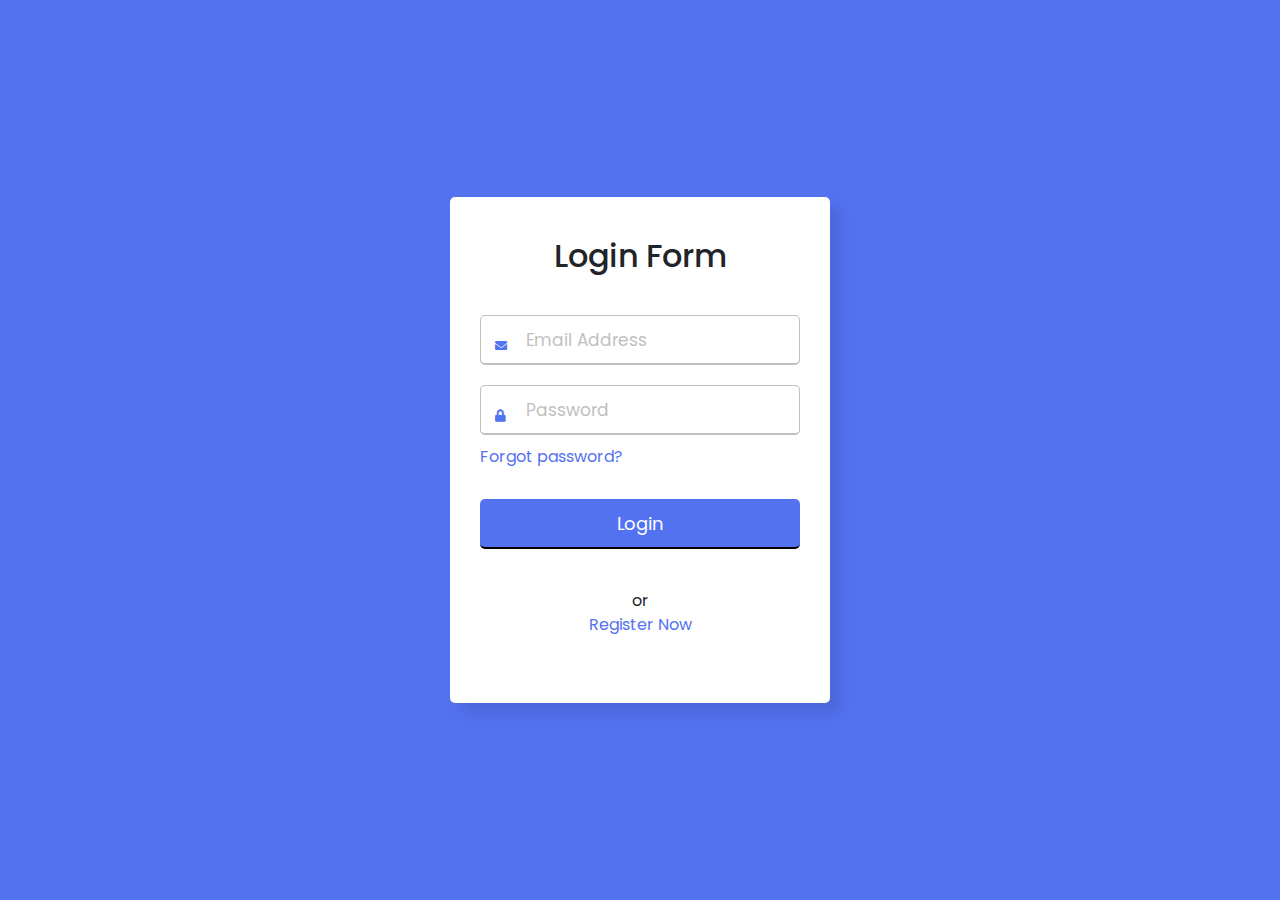
<file: index.html>
<!DOCTYPE html>
<html lang="en">
<head>
    <meta charset="UTF-8">
    <meta name="viewport" content="width=device-width, initial-scale=1.0">
    <link rel="stylesheet" href="https://cdn.jsdelivr.net/npm/bootstrap@4.0.0/dist/css/bootstrap.min.css" integrity="sha384-Gn5384xqQ1aoWXA+058RXPxPg6fy4IWvTNh0E263XmFcJlSAwiGgFAW/dAiS6JXm" crossorigin="anonymous">
    <link rel="stylesheet" href="https://cdnjs.cloudflare.com/ajax/libs/font-awesome/5.15.3/css/all.min.css"/>
    <link rel="stylesheet" href="./assets/css/style.css">
    <title>Document</title>
</head>
<body>

  <main>
    <div class="loginPage">
      <h2>Login Form</h2>
      <form id="loginForm">
        <div class="field email">
          <div class="input-area">
            <input type="email" id="email" placeholder="Email Address">
            <i class="icon fas fa-envelope"></i>
          </div>
          <div class="error error-txt" id="emailError" style="display: none; color: red;">Email can't be blank</div>
        </div>
        <div class="field password">
          <div class="input-area">
            <input type="password" id="password" placeholder="Password">
            <i class="icon fas fa-lock"></i>
          </div>
          <div class="error error-txt" id="passError" style="display: none; color: red;">Password can't be blank</div>
        </div>
        <div class="pass-txt"><a href="#">Forgot password?</a></div>
        <input type="submit" value="Login">
      </form>
      
    
      
      <div class="sign-txt"> or
        <p><a href="./register.html">Register Now</a></p>
      </div>
    </div>
  </main>
  
 
     <script src="https://code.jquery.com/jquery-3.2.1.slim.min.js" integrity="sha384-KJ3o2DKtIkvYIK3UENzmM7KCkRr/rE9/Qpg6aAZGJwFDMVNA/GpGFF93hXpG5KkN" crossorigin="anonymous"></script>
     <script src="https://cdn.jsdelivr.net/npm/popper.js@1.12.9/dist/umd/popper.min.js" integrity="sha384-ApNbgh9B+Y1QKtv3Rn7W3mgPxhU9K/ScQsAP7hUibX39j7fakFPskvXusvfa0b4Q" crossorigin="anonymous"></script>
     <script src="https://cdn.jsdelivr.net/npm/bootstrap@4.0.0/dist/js/bootstrap.min.js" integrity="sha384-JZR6Spejh4U02d8jOt6vLEHfe/JQGiRRSQQxSfFWpi1MquVdAyjUar5+76PVCmYl" crossorigin="anonymous"></script>
     <script src="./assets/js/app.js"></script>
</body>
</html>
</file>
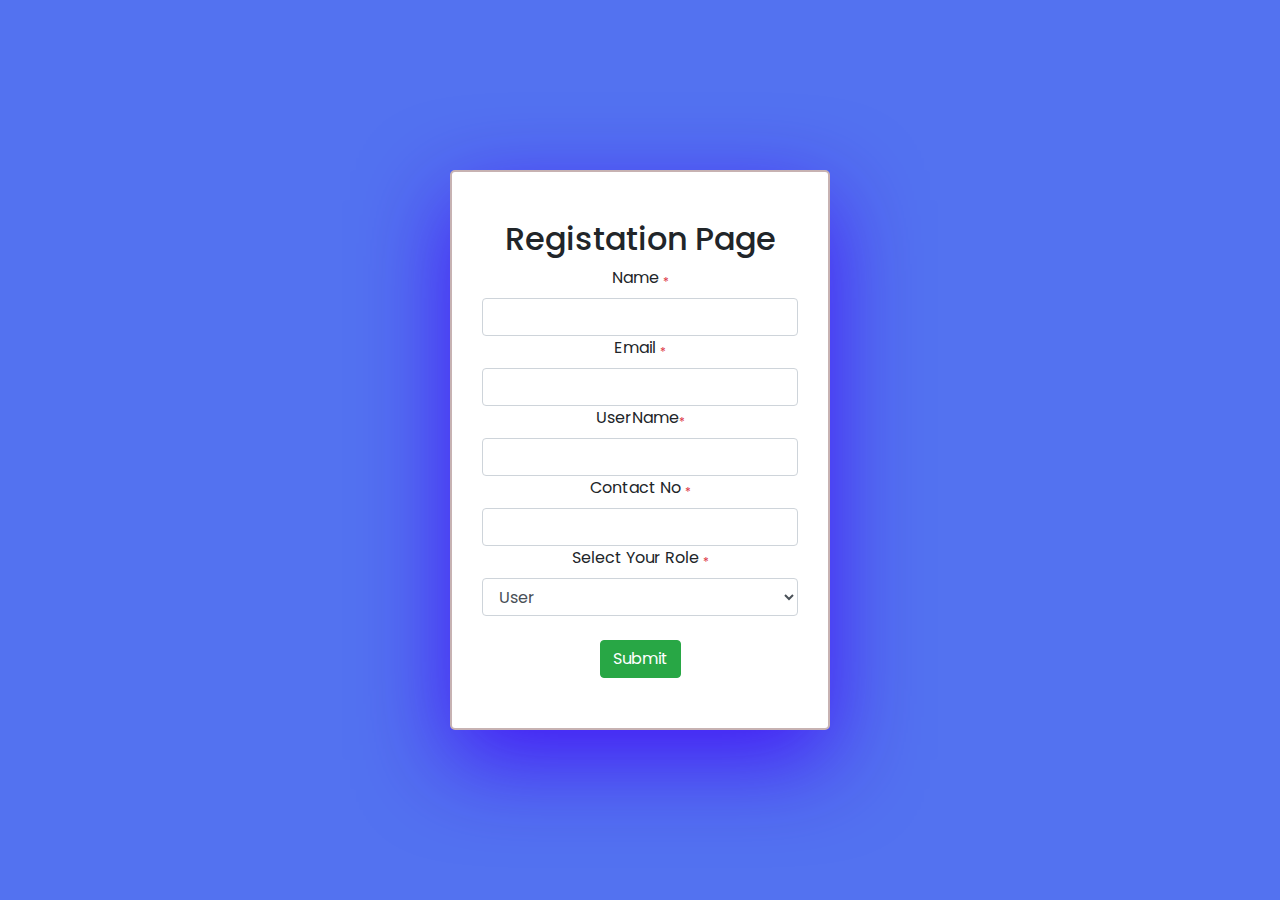
<file: register.html>
<!DOCTYPE html>
<html lang="en">
<head>
    <meta charset="UTF-8">
    <meta name="viewport" content="width=device-width, initial-scale=1.0">
    <link rel="stylesheet" href="https://cdn.jsdelivr.net/npm/bootstrap@4.0.0/dist/css/bootstrap.min.css" integrity="sha384-Gn5384xqQ1aoWXA+058RXPxPg6fy4IWvTNh0E263XmFcJlSAwiGgFAW/dAiS6JXm" crossorigin="anonymous">
    <link rel="stylesheet" href="https://cdnjs.cloudflare.com/ajax/libs/font-awesome/5.15.3/css/all.min.css"/>
    <link rel="stylesheet" href="./assets/css/register.css">
    <title>Document</title>
</head>
<body>
    <main>
       <div class="container">
        <div class="row">
            <div class="col-md-8 off-set-md-4">
                <div class="registerPage">
                    <h2 class="text-center mt-2">Registation Page</h2>
                    <form id="registationForm">
                        <div>
                            <label for="name">Name <sub class="text-danger">*</sub></label>
                            <input type="text" id="Fname" class="form-control">
                            <div class="error error-txt" id="fullName" style="display: none; color: red;">Name can't be blank</div>
                            <div class="error error-txt" id="invalidName" style="display: none; color: red;">Name must only contain letters and spaces</div>
                        </div>
                    
                        <div>
                            <label for="email">Email <sub class="text-danger">*</sub></label>
                            <input type="email" id="email" class="form-control">
                            <div class="error error-txt" id="emailError" style="display: none; color: red;">Email can't be blank</div>
                        </div>
                    
                        <div>
                            <label for="username">UserName<sub class="text-danger">*</sub></label>
                            <input type="text" id="username" class="form-control">
                            <div class="error error-txt" id="usernameError" style="display: none; color: red;">Username can't be blank</div>
                            <div class="error error-txt" id="invalidUsername" style="display: none; color: red;">Username must be alphanumeric and may include underscores or dots</div>
                        </div>
                    
                        <div>
                            <label for="mobile">Contact No <sub class="text-danger">*</sub></label>
                            <input type="tel" id="mobile" class="form-control" onchange="PhoneValidation()">
                            <div id="phoneValidationMsg" class="text-danger"></div>
                        </div>
                    
                        <div>
                            <label for="role">Select Your Role <sub class="text-danger">*</sub></label>
                            <select name="Role" id="role" class="form-control">
                                <option value="user">User</option>
                                <option value="admin">Admin</option>
                                <option value="Super Admin">Super Admin</option>
                            </select>
                        </div>
                    
                        <div class="text-center pt-4">
                            <button type="submit" id="btn" class="btn btn-success">Submit</button>
                        </div>
                    </form>
                    
                  
                    
                </div>
            </div>
        </div>
       </div>
    </main>
    <script src="https://code.jquery.com/jquery-3.2.1.slim.min.js" integrity="sha384-KJ3o2DKtIkvYIK3UENzmM7KCkRr/rE9/Qpg6aAZGJwFDMVNA/GpGFF93hXpG5KkN" crossorigin="anonymous"></script>
    <script src="https://cdn.jsdelivr.net/npm/popper.js@1.12.9/dist/umd/popper.min.js" integrity="sha384-ApNbgh9B+Y1QKtv3Rn7W3mgPxhU9K/ScQsAP7hUibX39j7fakFPskvXusvfa0b4Q" crossorigin="anonymous"></script>
    <script src="https://cdn.jsdelivr.net/npm/bootstrap@4.0.0/dist/js/bootstrap.min.js" integrity="sha384-JZR6Spejh4U02d8jOt6vLEHfe/JQGiRRSQQxSfFWpi1MquVdAyjUar5+76PVCmYl" crossorigin="anonymous"></script>
    <script src="./assets/js/register.js"></script>
</body>
</html>
</file>
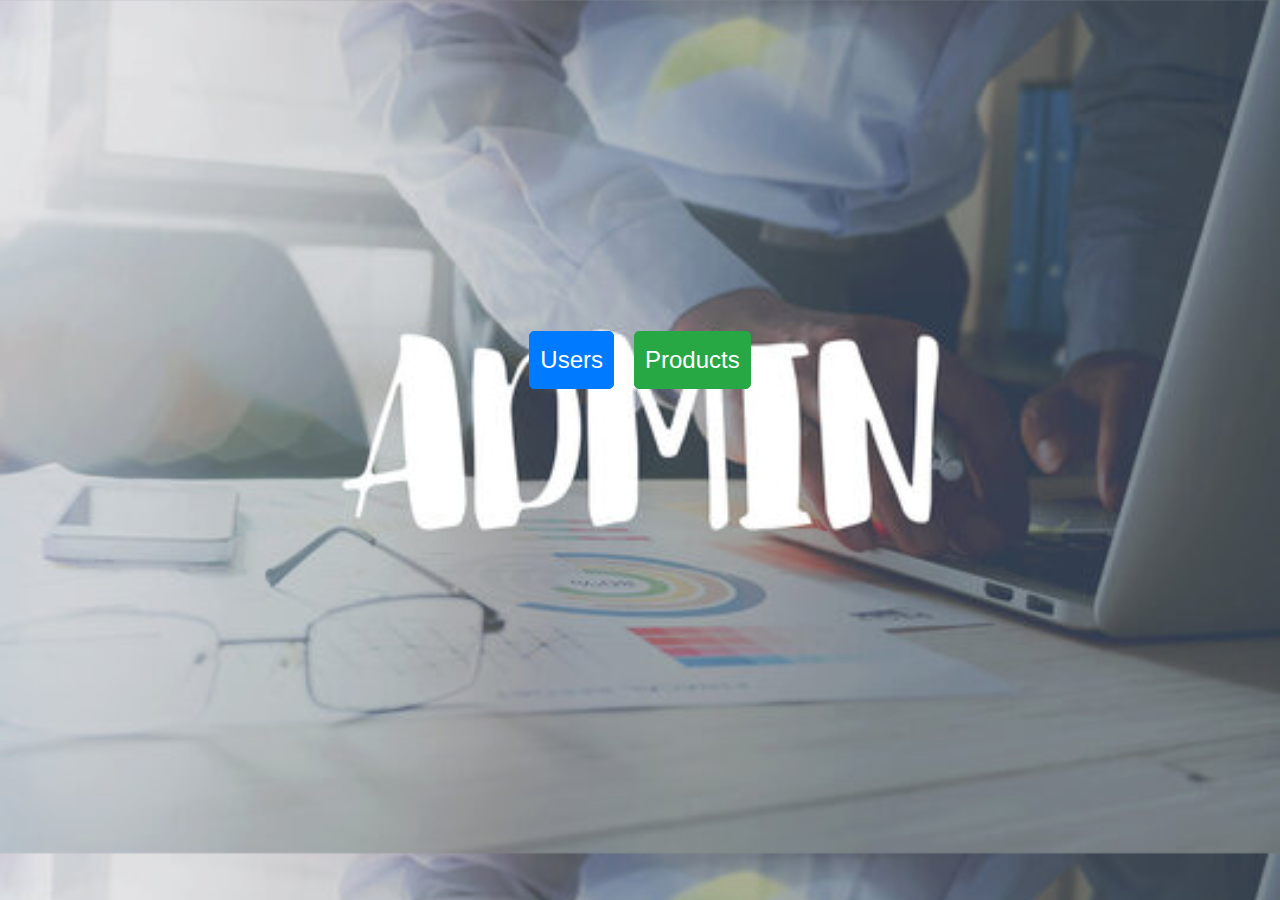
<file: templates/adminview.html>
<!DOCTYPE html>
<html lang="en">
<head>
    <meta charset="UTF-8">
    <meta name="viewport" content="width=device-width, initial-scale=1.0">
    <link rel="stylesheet" href="https://cdn.jsdelivr.net/npm/bootstrap@4.0.0/dist/css/bootstrap.min.css" integrity="sha384-Gn5384xqQ1aoWXA+058RXPxPg6fy4IWvTNh0E263XmFcJlSAwiGgFAW/dAiS6JXm" crossorigin="anonymous">
    <link rel="stylesheet" href="../assets/css/adminview.css">
    <title>Adminview</title>
</head>
<body>
   <div class="Maindiv">
    <button class="btn btn-primary" id="btn1" onclick="location.href='/users'">Users</button>
     <button type="button" class="btn btn-success" id="btn2" onclick="location.href='/products'">Products</button>
   </div>
</body>
</html>
</file>
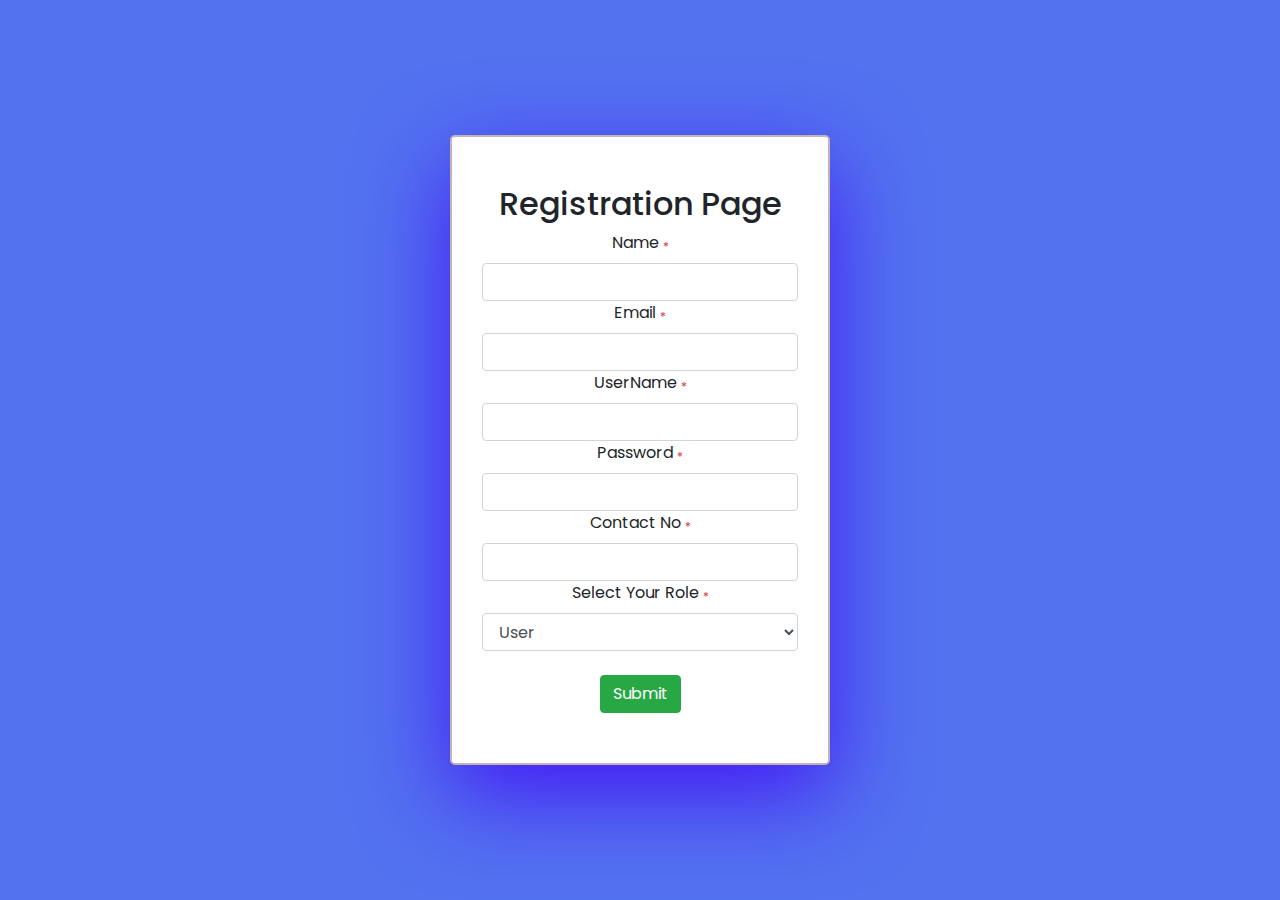
<file: templates/register.html>
<!DOCTYPE html>
<html lang="en">
<head>
    <meta charset="UTF-8">
    <meta name="viewport" content="width=device-width, initial-scale=1.0">
    <link rel="stylesheet" href="https://cdn.jsdelivr.net/npm/bootstrap@4.0.0/dist/css/bootstrap.min.css" integrity="sha384-Gn5384xqQ1aoWXA+058RXPxPg6fy4IWvTNh0E263XmFcJlSAwiGgFAW/dAiS6JXm" crossorigin="anonymous">
    <link rel="stylesheet" href="https://cdnjs.cloudflare.com/ajax/libs/font-awesome/5.15.3/css/all.min.css"/>
    <link rel="stylesheet" href="../assets/css/register.css">
    <title>Registration Page</title>
</head>
 <body>
    <main>
       <div class="container">
        <div class="row">
            <div class="col-md-6 ">
                <div class="registerPage">
                    <h2 class="text-center mt-2">Registration Page</h2>
                    <form action="/register" method="POST" id="registrationForm">
                        <div>
                            <label for="name">Name <sub class="text-danger">*</sub></label>
                            <input type="text" id="uname" name="uname" class="form-control">
                            <div class="error error-txt" id="fullName" style="display: none; color: red;">Name can't be blank</div>
                            <div class="error error-txt" id="invalidName" style="display: none; color: red;">Name must only contain letters and spaces</div>
                        </div>
                    
                        <div>
                            <label for="email">Email <sub class="text-danger">*</sub></label>
                            <input type="email" id="email" name="email" class="form-control">
                            <div class="error error-txt" id="emailError" style="display: none; color: red;">Email can't be blank</div>
                        </div>
                    
                        <div>
                            <label for="username">UserName <sub class="text-danger">*</sub></label>
                            <input type="text" id="username" name="username" class="form-control">
                            <div class="error error-txt" id="usernameError" style="display: none; color: red;">Username can't be blank</div>
                            <div class="error error-txt" id="invalidUsername" style="display: none; color: red;">Username must be alphanumeric and Special Character</div>
                        </div>
                    
                        <div>
                            <label for="password">Password <sub class="text-danger">*</sub></label>
                            <input type="password" id="upassword" name="upassword" class="form-control">
                            <div class="error error-txt" id="passnameError" style="display: none; color: red;">Password can't be blank</div>
                            <div class="error error-txt" id="passUsername" style="display: none; color: red;">Password must be alphanumeric and may include underscores or dots</div>
                        </div>

                        <div>
                            <label for="mobile">Contact No <sub class="text-danger">*</sub></label>
                            <input type="tel" id="mobileno" name="mobileno" class="form-control">
                            <div id="phoneValidationMsg" class="text-danger"></div>
                        </div>
                    
                        <div>
                            <label for="role">Select Your Role <sub class="text-danger">*</sub></label>
                            <select name="urole" id="urole" class="form-control">
                                <option value="user">User</option>
                                <option value="admin">Admin</option>
                                <option value="Super Admin">Super Admin</option>
                            </select>
                        </div>
                    
                        <div class="text-center pt-4">
                            <button type="submit" id="btn" class="btn btn-success">Submit</button>
                        </div>
                    </form>
                </div>
            </div>
        </div>
       </div>
    </main>

    
    <script src="https://code.jquery.com/jquery-3.2.1.slim.min.js" integrity="sha384-KJ3o2DKtIkvYIK3UENzmM7KCkRr/rE9/Qpg6aAZGJwFDMVNA/GpGFF93hXpG5KkN" crossorigin="anonymous"></script>
    <script src="https://cdn.jsdelivr.net/npm/popper.js@1.12.9/dist/umd/popper.min.js" integrity="sha384-ApNbgh9B+Y1QKtv3Rn7W3mgPxhU9K/ScQsAP7hUibX39j7fakFPskvXusvfa0b4Q" crossorigin="anonymous"></script>
    <script src="https://cdn.jsdelivr.net/npm/bootstrap@4.0.0/dist/js/bootstrap.min.js" integrity="sha384-JZR6Spejh4U02d8jOt6vLEHfe/JQGiRRSQQxSfFWpi1MquVdAyjUar5+76PVCmYl" crossorigin="anonymous"></script>
    <script src="../assets/js/register.js"></script>
</body> 
</html>
</file>
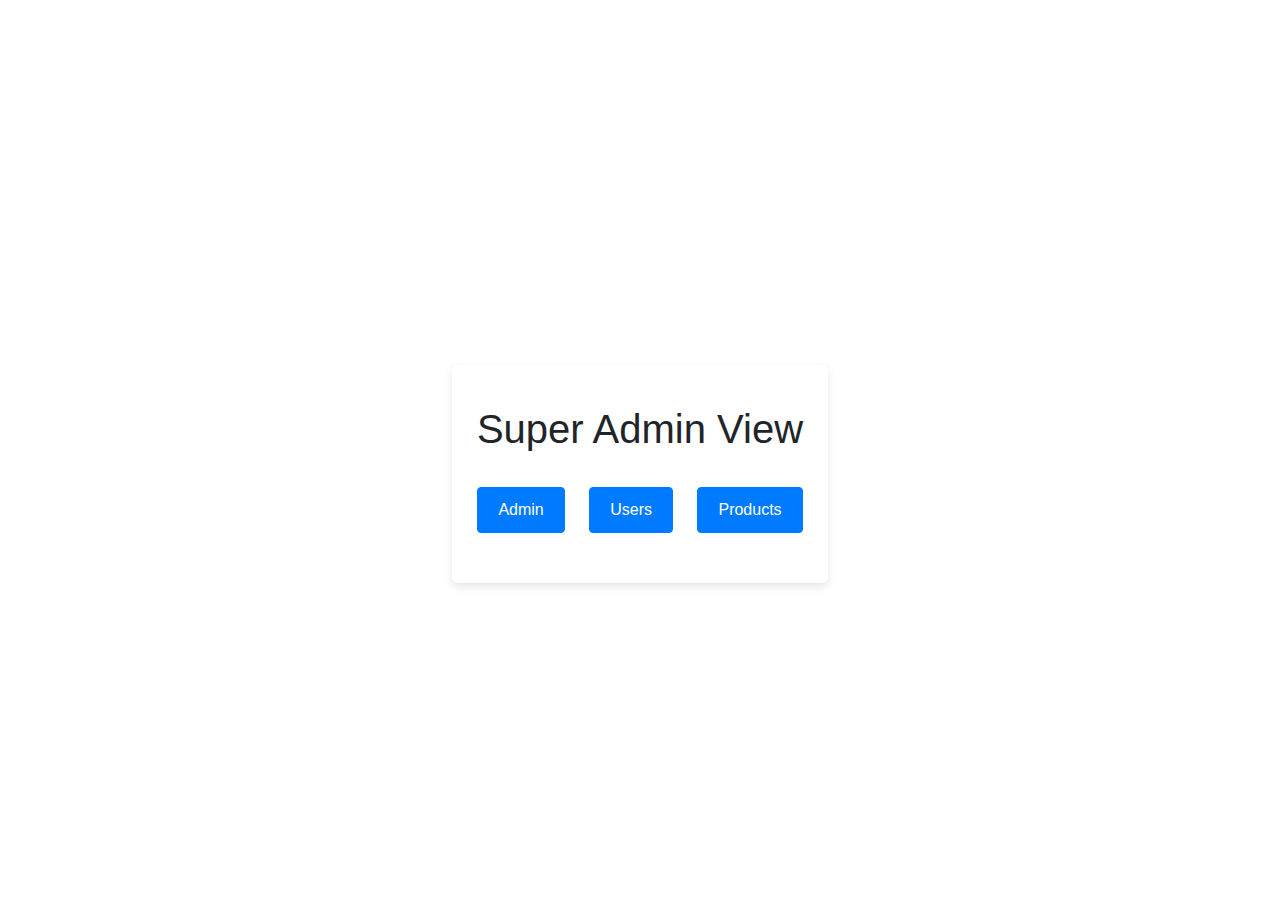
<file: templates/superadminview.html>
<!DOCTYPE html>
<html lang="en">
<head>
    <meta charset="UTF-8">
    <meta name="viewport" content="width=device-width, initial-scale=1.0">
    <link rel="stylesheet" type="text/css" href="../assets/css/superadminview.css">
    <link rel="stylesheet" href="https://cdn.jsdelivr.net/npm/bootstrap@4.0.0/dist/css/bootstrap.min.css" integrity="sha384-Gn5384xqQ1aoWXA+058RXPxPg6fy4IWvTNh0E263XmFcJlSAwiGgFAW/dAiS6JXm" crossorigin="anonymous">
    <link rel="stylesheet" href="https://cdnjs.cloudflare.com/ajax/libs/font-awesome/5.15.3/css/all.min.css"/>
    <title>Super Admin View</title>
</head>
<body>
    <main>
        <div class="container text-center mt-5">
            <h1>Super Admin View</h1>
            <div class="buttons mt-4">
                <button class="btn btn-primary" onclick="location.href='/admin'">Admin</button>
                <button class="btn btn-primary" onclick="location.href='/users'">Users</button>
                <button class="btn btn-primary" onclick="location.href='/product'">Products</button>

            </div>
        </div>
    </main>
</body>
</html>
</file>
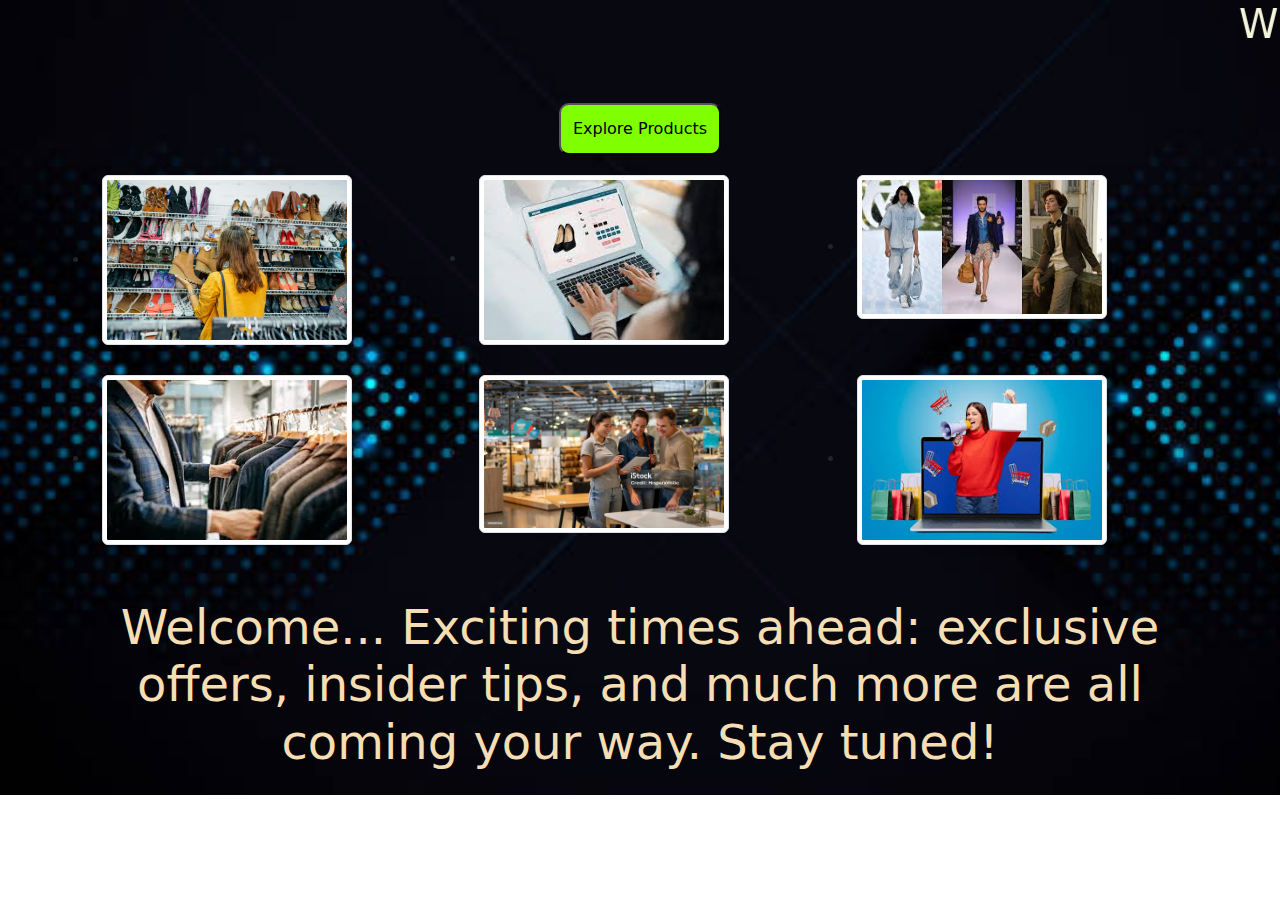
<file: templates/userview.html>
<!DOCTYPE html>
<html lang="en">
<head>
    <meta charset="UTF-8">
    <meta name="viewport" content="width=device-width, initial-scale=1.0">
    <title>userview</title>
    <link href="https://cdn.jsdelivr.net/npm/bootstrap@5.3.3/dist/css/bootstrap.min.css" rel="stylesheet" integrity="sha384-QWTKZyjpPEjISv5WaRU9OFeRpok6YctnYmDr5pNlyT2bRjXh0JMhjY6hW+ALEwIH" crossorigin="anonymous">    <link rel="Stylesheet" href="../assets/css/userview.css">
</head>
<body>
   <marquee> <h1>Welcome User</h1></marquee>
    <center>
        <button onclick="location.href='/buyproduct'">Explore Products </button>
    </center>
   <div class="container">
    <ul class="row">
       
        <li class="col-4"><img src="../assets/css/shoes.jpg" class="img-thumbnail" height="240" width="250"></li>
        <li class="col-4"><img src="../assets/css/images.jpg"class="img-thumbnail" height="240" width="250"></li>
        <li class="col-4"><img src="../assets/css/images (1).jpg" class="img-thumbnail"height="240" width="250"></li>
        
        <li class="col-4"><img src="../assets/css/menswear.jpg"class="img-thumbnail" height="240" width="250"></li>
        <li class="col-4"><img src="../assets/css/istockphoto-1181690920-1024x1024.jpg" class="img-thumbnail"height="240" width="250"></li>
        <li class="col-4"><img src="../assets/css/download (1).jpg"class="img-thumbnail" height="240" width="250"></li>
       
    </ul>
    <div class="my-4 text-center">

        <h2 class="display-5">Welcome...

            Exciting times ahead: exclusive offers, insider tips, and much more are all coming your way.
            
            Stay tuned! </h2>
    </div>

    </div>
   
    
</body>
</html>
</file>
<file: assets/css/style.css>
@import url('https://fonts.googleapis.com/css2?family=Poppins:wght@400;500;600&display=swap');
*{
  margin: 0;
  padding: 0;
  box-sizing: border-box;
  font-family: "Poppins", sans-serif;
}
body{
  width: 100%;
  height: 100vh;
  display: flex;
  align-items: center;
  justify-content: center;
  background: #5372F0;
}
::selection{
  color: #fff;
  background: #5372F0;
}
.loginPage{
  width: 380px;
  padding: 40px 30px 50px 30px;
  background: #fff;
  border-radius: 5px;
  text-align: center;
  box-shadow: 10px 10px 15px rgba(0,0,0,0.1);
}
.loginPage header{
  font-size: 35px;
  font-weight: 600;
}
.loginPage form{
  margin: 40px 0;
}
form .field{
  width: 100%;
  margin-bottom: 20px;
}
form .field.shake{
  animation: shake 0.3s ease-in-out;
}
@keyframes shake {
  0%, 100%{
    margin-left: 0px;
  }
  20%, 80%{
    margin-left: -12px;
  }
  40%, 60%{
    margin-left: 12px;
  }
}
form .field .input-area{
  height: 50px;
  width: 100%;
  position: relative;
}
form input{
  width: 100%;
  height: 100%;
  outline: none;
  padding: 0 45px;
  font-size: 18px;
  background: none;
  border-radius: 5px;
  border: 1px solid #bfbfbf;
  border-bottom-width: 2px;
}
form .field input:focus,
form .field.valid input{
  border-color: #5372F0;
}

.field .input-area i{
  position: absolute;
  top: 50%;
  font-size: 12px;
 color:#5372F0;
  
}
.input-area .icon{
  left: 15px;
  color: #bfbfbf;
  
}

form input:focus ~ .icon,
form .field.valid .icon{
  color: #5372F0;
}

form input::placeholder{
  color: #bfbfbf;
  font-size: 17px;
}
form .field .error-txt{
  color: #dc3545;
  text-align: left;
  margin-top: 5px;
}
form .field .error{
  display: none;
}
form .field.shake .error,
form .field.error .error{
  display: block;
}
form .pass-txt{
  text-align: left;
  margin-top: -10px;
}
.loginPage a{
  color: #5372F0;
  text-decoration: none;
}
.loginPage a:hover{
  text-decoration: underline;
}
form input[type="submit"]{
  height: 50px;
  margin-top: 30px;
  color: #fff;
  padding: 0;
  border: none;
  background: #5372F0;
  cursor: pointer;
  border-bottom: 2px solid black;
  transition: all 0.3s ease;
}
</file>
<file: assets/css/register.css>
@import url('https://fonts.googleapis.com/css2?family=Poppins:wght@400;500;600&display=swap');
*{
  margin: 0;
  padding: 0;
  box-sizing: border-box;
  font-family: "Poppins", sans-serif;
}
body{
  width: 100%;
  height: 100vh;
  display: flex;
  align-items: center;
  justify-content: center;
  background: #5372F0;
}
::selection{
    color: #fff;
    background: #cfeef3;
  }
.registerPage{
  cursor: pointer;
width: 380px;
  padding: 40px 30px 50px 30px;
  border:2px solid rgb(199, 178, 178);
  background: #fff;
  border-radius: 5px;
  text-align: center;
  box-shadow: #4312f5f1 0px 30px 90px;}
</file>
<file: assets/css/adminview.css>
body{
    background-image:url("admin.jpg");
    background-size: cover;
}
#btn1{
   border-radius: 5px;
   padding: 10px;
   font-size: x-large;
}
#btn1:hover{
    cursor: pointer;
    box-shadow: 4px 4px 4px 4px rgb(10, 150, 206);
} 
#btn2{
    border-radius: 5px;
    padding: 10px;
    font-size: x-large;
}
#btn2:hover{
    cursor: pointer;
    box-shadow: 4px 4px 4px 4px rgb(55, 207, 55);
}
.Maindiv{
  display: flex;
    justify-content: center;
    align-items: center;
    height: 80vh;
}
button{
    margin: 10px;
}
</file>
<file: assets/css/superadminview.css>
body {
    display: flex;
    justify-content: center;
    align-items: center;
    height: 100vh;
    background: #f0f2f5;
    font-family: "Poppins", sans-serif;
}

.container {
    background: #fff;
    border-radius: 5px;
    padding: 40px;
    box-shadow: 0 4px 8px rgba(0, 0, 0, 0.1);
}

h1 {
    font-size: 2rem;
    color: #333;
}

.buttons .btn {
    margin: 10px;
    font-size: 1rem;
    padding: 10px 20px;
}
</file>
<file: assets/css/userview.css>
body{
    background-image: url("back.jpg");
    background-repeat: no-repeat;
    background-size: cover;
    
    
}
button{
    background-color: chartreuse;
    padding: 12px;
    margin-top: 40px;
    margin-bottom: 20px;
    border-radius: 10px;
    
}
button:hover{
    background-color:aqua;
    box-shadow:3px 3px 3px 3px rgb(226, 228, 224);


}
h1{
    color:beige;
    text-transform: uppercase;
}

h2{
    color:wheat;
    


}
.container{
    padding:0%;
    padding-inline: 0px;
}
li:hover{
    opacity: 0.7;
    box-shadow: 4;
    
}
ul li{
    margin-bottom: 30px;
    border: 3px;
    
}
a{
    text-decoration: none;
    color: black;
    font-weight: bolder;
    font-size:x-large;
}
</file>
